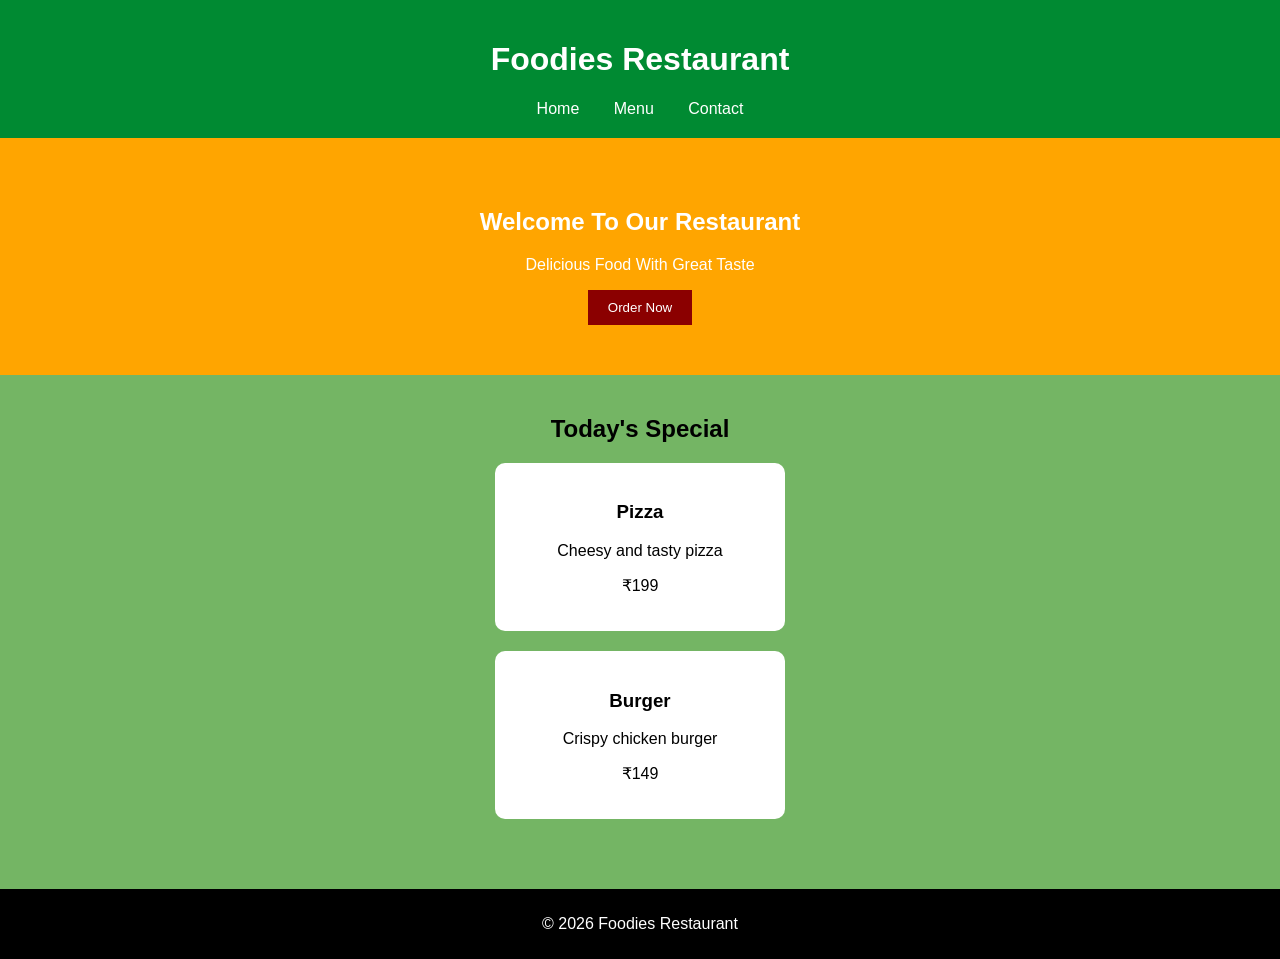
<file: index.html>
<!DOCTYPE html>
<html>
<head>
    <title>Foodies Restaurant</title>
    <link rel="stylesheet" href="style.css">
</head>

<body>

<header>
    <h1>Foodies Restaurant</h1>

    <nav>
        <a href="index.html">Home</a>
        <a href="menu.html">Menu</a>
        <a href="contact.html">Contact</a>
    </nav>
</header>

<section class="hero">
    <h2>Welcome To Our Restaurant</h2>

    <p>Delicious Food With Great Taste</p>

    <button>Order Now</button>
</section>

<section class="special">
    <h2>Today's Special</h2>

    <div class="card">
        <h3>Pizza</h3>
        <p>Cheesy and tasty pizza</p>
        <p>₹199</p>
    </div>

    <div class="card">
        <h3>Burger</h3>
        <p>Crispy chicken burger</p>
        <p>₹149</p>
    </div>
</section>

<footer>
    <p>© 2026 Foodies Restaurant</p>
</footer>

</body>
</html>
</file>
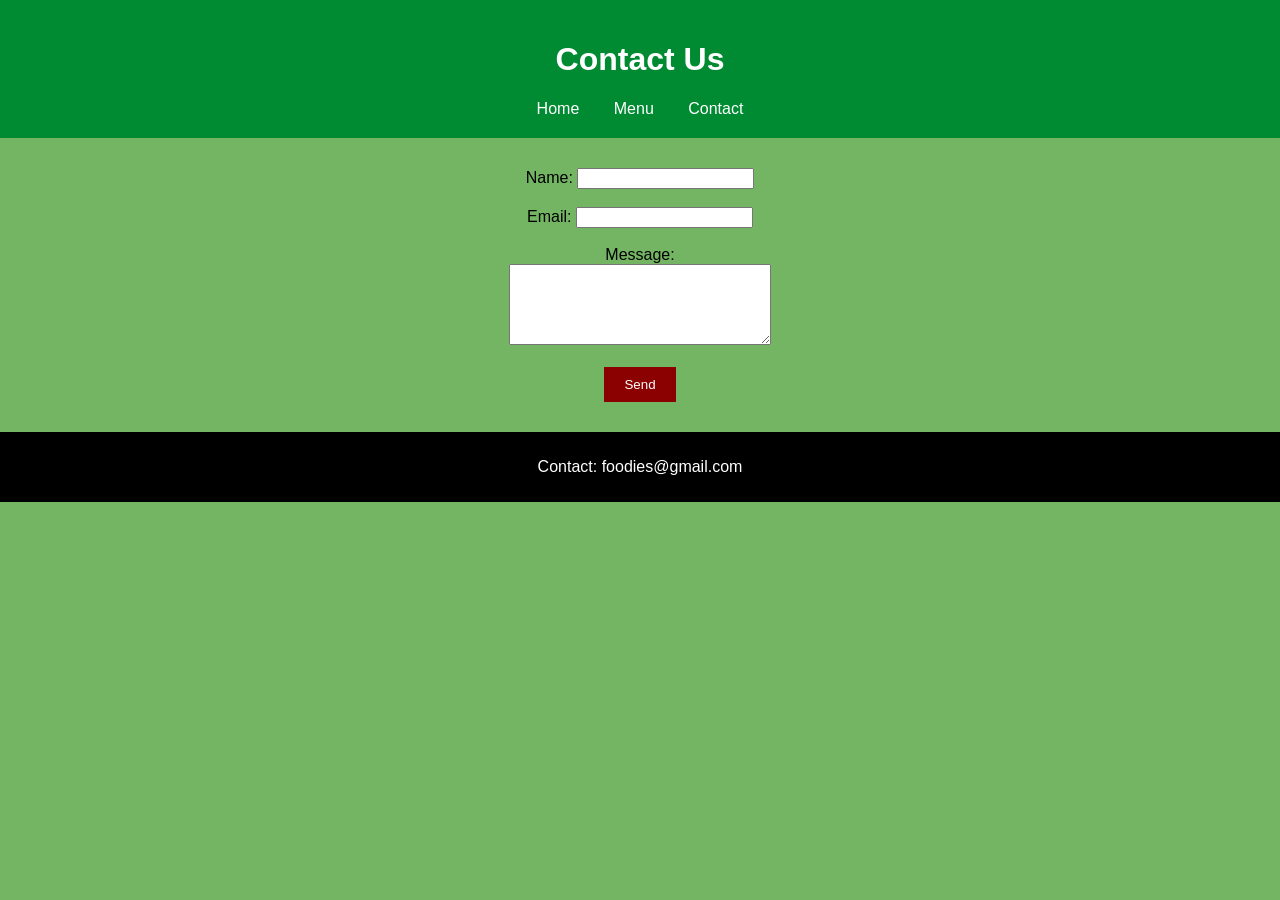
<file: contact.html>
<!DOCTYPE html>
<html>
<head>
    <title>Contact Us</title>
    <link rel="stylesheet" href="style.css">
</head>

<body>

<header>
    <h1>Contact Us</h1>

    <nav>
        <a href="index.html">Home</a>
        <a href="menu.html">Menu</a>
        <a href="contact.html">Contact</a>
    </nav>
</header>

<section>

    <form>

        <label>Name:</label>
        <input type="text"><br><br>

        <label>Email:</label>
        <input type="email"><br><br>

        <label>Message:</label><br>
        <textarea rows="5" cols="30"></textarea><br><br>

        <button type="submit">Send</button>

    </form>

</section>

<footer>
    <p>Contact: foodies@gmail.com</p>
</footer>

</body>
</html>
</file>
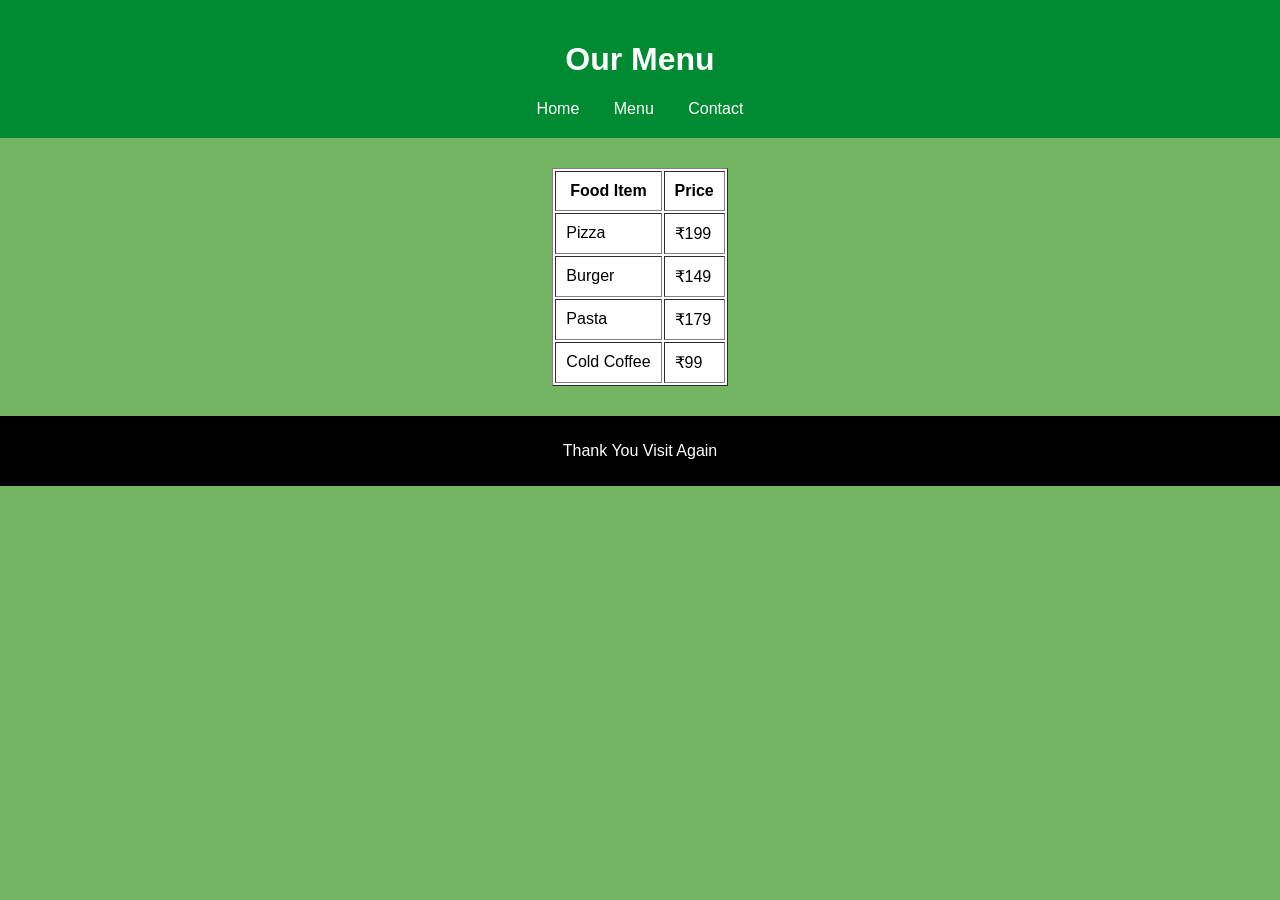
<file: menu.html>
<!DOCTYPE html>
<html>
<head>
    <title>Menu</title>
    <link rel="stylesheet" href="style.css">
</head>

<body>

<header>
    <h1>Our Menu</h1>

    <nav>
        <a href="index.html">Home</a>
        <a href="menu.html">Menu</a>
        <a href="contact.html">Contact</a>
    </nav>
</header>

<section>

    <table border="1" align="center" cellpadding="10">
        <tr>
            <th>Food Item</th>
            <th>Price</th>
        </tr>

        <tr>
            <td>Pizza</td>
            <td>₹199</td>
        </tr>

        <tr>
            <td>Burger</td>
            <td>₹149</td>
        </tr>

        <tr>
            <td>Pasta</td>
            <td>₹179</td>
        </tr>

        <tr>
            <td>Cold Coffee</td>
            <td>₹99</td>
        </tr>

    </table>

</section>

<footer>
    <p>Thank You Visit Again</p>
</footer>

</body>
</html>
</file>
<file: style.css>
body {
    margin: 0;
    padding: 0;
    font-family: Arial;
    background-color: #52a33ecc;
}

header {
    background-color: hsl(142, 100%, 27%);
    color: white;
    text-align: center;
    padding: 20px;
}

nav a {
    color: white;
    text-decoration: none;
    margin: 15px;
}

.hero {
    text-align: center;
    padding: 50px;
    background-color: orange;
    color: white;
}

button {
    background-color: darkred;
    color: white;
    border: none;
    padding: 10px 20px;
}

.special {
    padding: 20px;
    text-align: center;
}

.card {
    background-color: white;
    margin: 20px auto;
    padding: 20px;
    width: 250px;
    border-radius: 10px;
}

table {
    background-color: white;
    margin-top: 30px;
}

form {
    text-align: center;
    margin-top: 30px;
}

footer {
    background-color: black;
    color: white;
    text-align: center;
    padding: 10px;
    margin-top: 30px;
}
</file>
